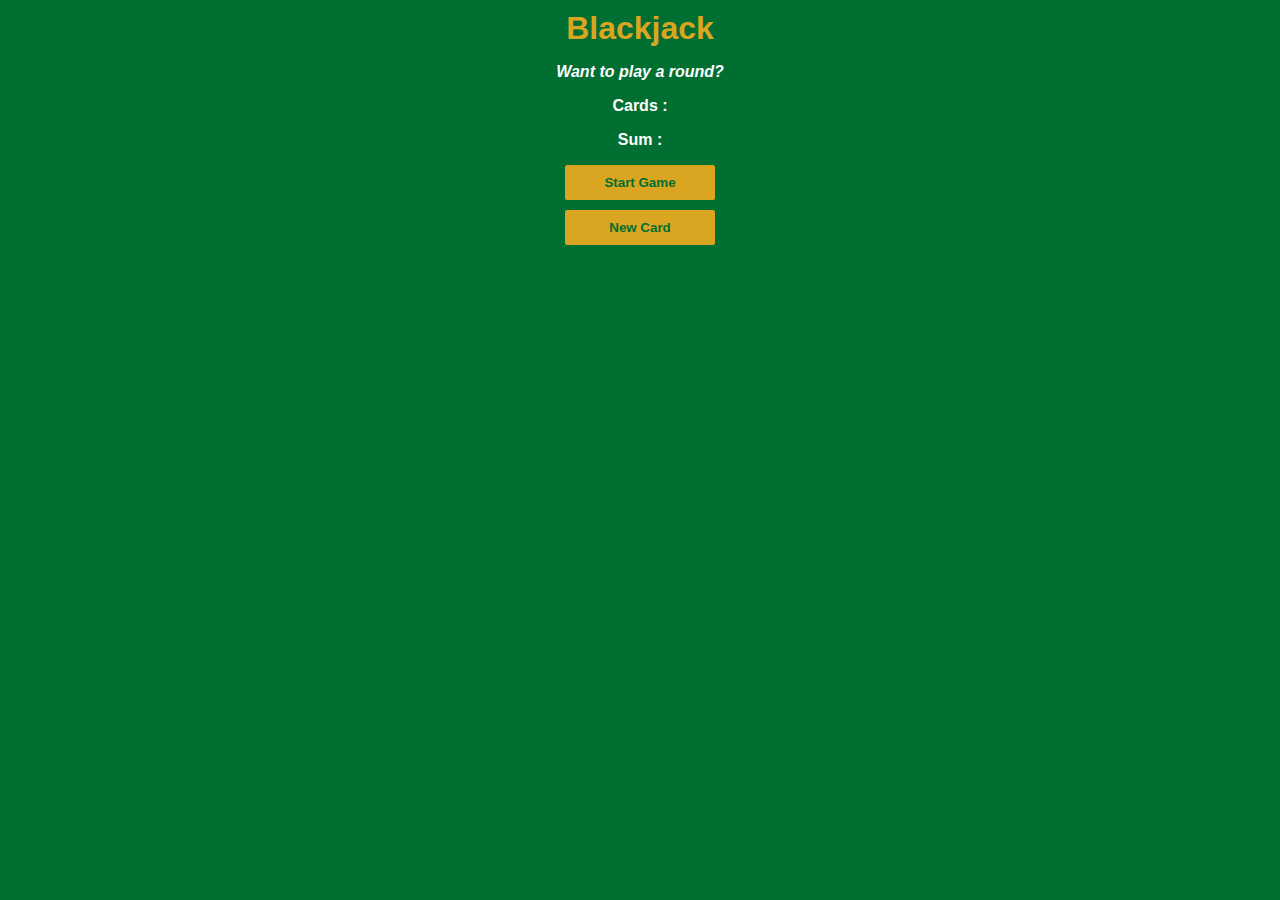
<file: Blackjack Casino Game/index.html>
<!DOCTYPE html>
    <head>
        <link rel="stylesheet" href="index.css">
    </head>

    <body>
        <h1>Blackjack</h1>
        <p id="message-el">Want to play a round? </p>
        <p id="cards-el">Cards : </p>
        <p id="sum-el">Sum : </p>
        <div class="btns">
            <button onclick="startGame()">Start Game</button>
            <button onclick="newCard()">New Card</button>
        </div>

        <script src="index.js"></script>
    </body>
</html>
</file>
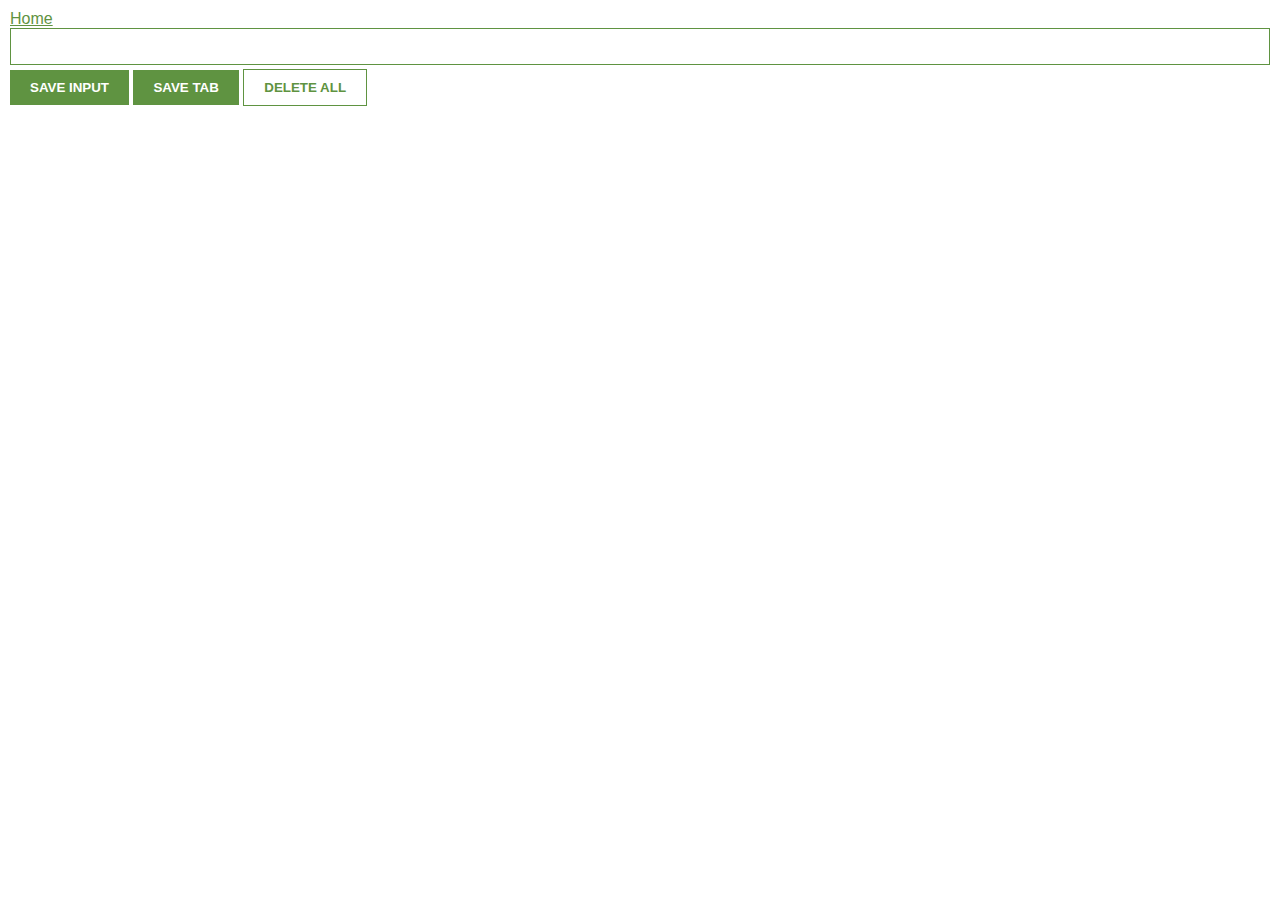
<file: Chrome Extension/index.html>
<!DOCTYPE html>
    <head>
        <link rel="stylesheet" href="index.css">
    </head>

    <body>
        <a href="#">Home</a>
        <input type="text" id="input-el">
        <button id="input-btn">SAVE INPUT</button>
        <button id="tab-btn">SAVE TAB</button>
        <button id="delete-btn">DELETE ALL</button>

        <ul id="ul-el"></ul>

        <script src="index.js"></script>
    </body>
</html>
</file>
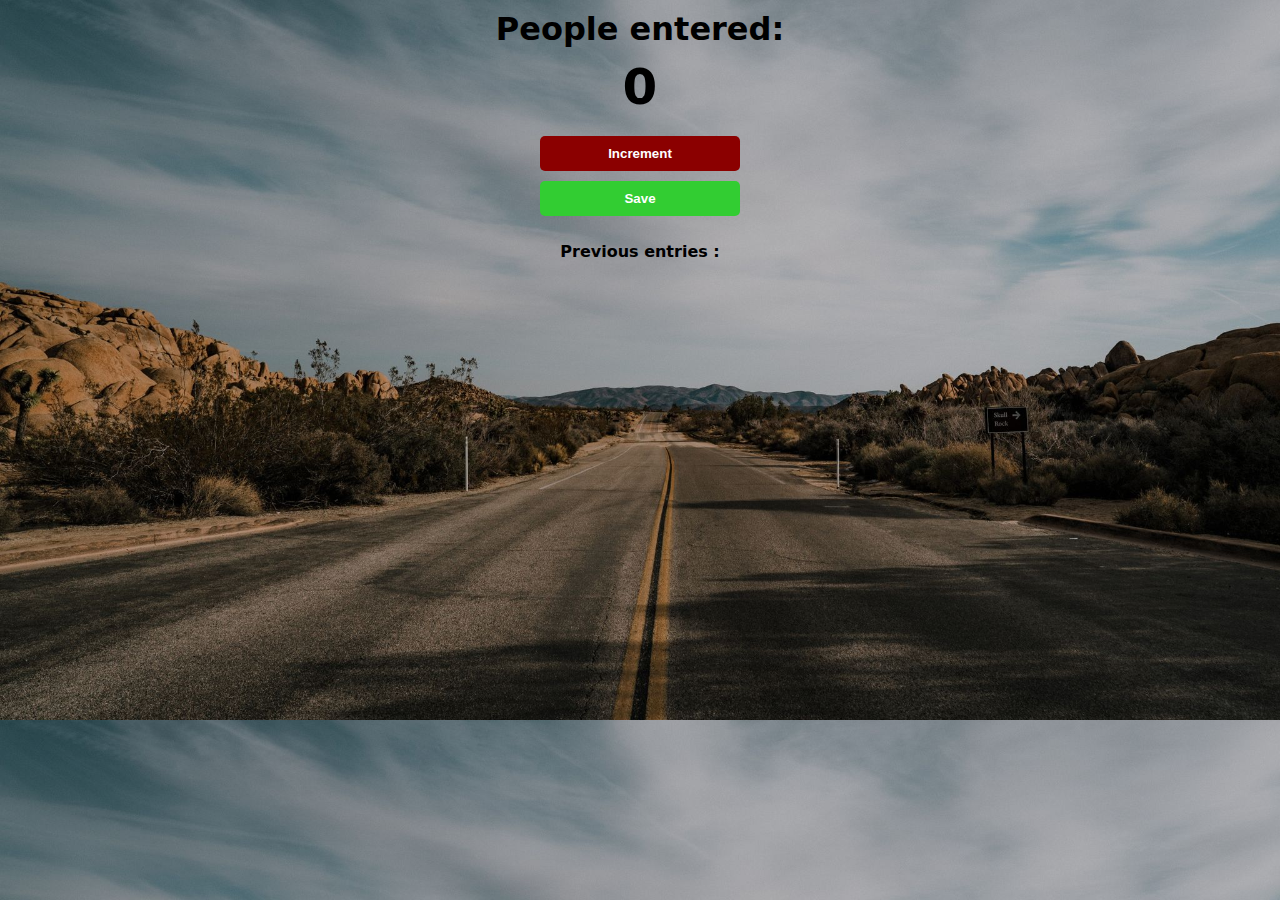
<file: Subway Passenger Counter/index.html>
<!DOCTYPE html>
    <head>
        <link rel="stylesheet" href="index.css">
    </head>

    <body>
        <h1>People entered: </h1>
        <h2 id="count-el">0</h2>
        <div class="btns">
            <button id="increment-btn" onclick="increment()">Increment</button>
            <button id="save-btn" onclick="save()">Save</button>
            <p id="save-el">Previous entries : </p>
        </div>

        <script src="index.js"></script>
    </body>
</html>
</file>
<file: Blackjack Casino Game/index.css>
body { 
    background-color: #016f32;
    background-size: cover;
    font-family: 'Trebuchet MS', 'Lucida Sans Unicode', 'Lucida Grande', 'Lucida Sans', Arial, sans-serif;
    font-weight: bold;
    text-align: center;
    color: white;
}

h1 {
    margin-top: 10px;
    margin-bottom: 10px;
    color: goldenrod;
}

#message-el {
font-style: italic;
}

button {
    border: none;
    border-radius: 5px;
    padding-top: 10px;
    padding-bottom: 10px;
    font-weight: bold;
    width: 200px;
    margin-bottom: 10px;
    color: white;
}

.btns {
    display: flex;
    flex-direction: column;
    align-items: center;
}

button {
    background-color: goldenrod;
    color: #016f32;
    width: 150px;  
    font-weight: bold;
    border: none;
    border-radius: 2px;
}
</file>
<file: Chrome Extension/index.css>
body { 
    margin: 0;
    padding: 10px;
    font-family: Arial, Helvetica, sans-serif;
    min-width: 400px;
}

input {
    width: 100%;
    padding: 10px;
    box-sizing: border-box;
    border: 1px solid #5f9341;
    margin-bottom: 4px;

}

button {
    color: white;
    background-color: #5f9341;
    border: none;
    padding: 10px 20px;
    font-weight: bold;
}

#delete-btn {
    color: #5f9341;
    background-color: white;
    border: 1px solid #5f9341;;
    padding: 10px 20px;
    font-weight: bold;
}

ul {
    list-style: none;
    padding-left: 0;
    margin-top: 20px;
}

li {
    margin-top: 5px;
}

a {
    color: #5f9341;
}
</file>
<file: Subway Passenger Counter/index.css>
body {
    background-image: url("1.jpg");
    background-size: cover;
    font-family: system-ui, -apple-system, BlinkMacSystemFont, 'Segoe UI', Roboto, Oxygen, Ubuntu, Cantarell, 'Open Sans', 'Helvetica Neue', sans-serif;
    font-weight: bold;
    text-align: center;
}

h1 {
    margin-top: 10px;
    margin-bottom: 10px;
}

h2 {
    font-size: 50px;
    margin-top: 0px;
    margin-bottom: 20px;
}

button {
    border: none;
    border-radius: 5px;
    padding-top: 10px;
    padding-bottom: 10px;
    font-weight: bold;
    width: 200px;
    margin-bottom: 10px;
    color: white;
}

.btns {
    display: flex;
    flex-direction: column;
    align-items: center;
}

#increment-btn {
    background-color: darkred;  
}

#save-btn {
    background-color: limegreen;  
}
</file>
